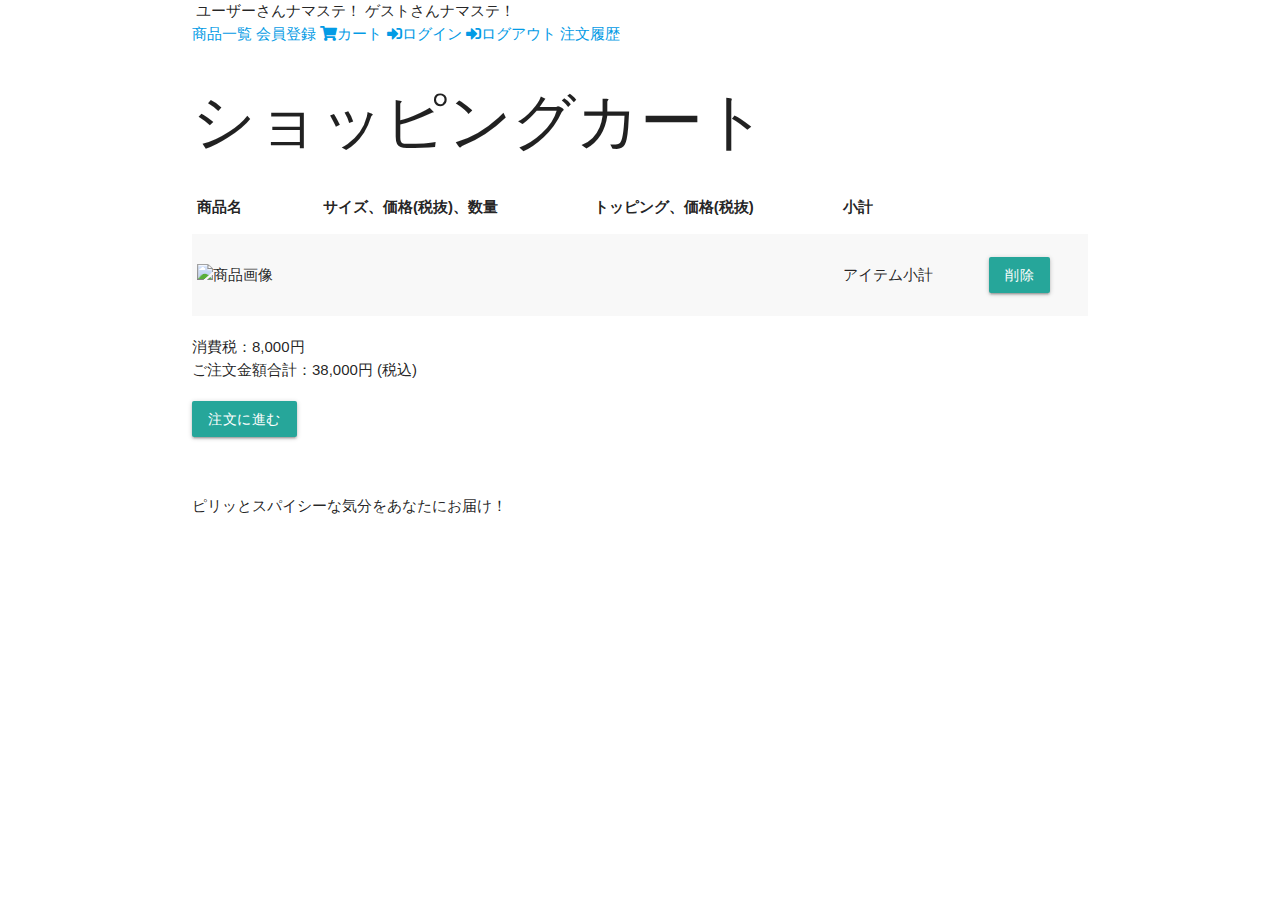
<file: src/main/resources/templates/cart_list.html>
<!DOCTYPE html>

<html
  lang="ja"
  xmlns:th="http://www.thymeleaf.org"
  xmlns:sec="http://www.thymeleaf.org/extras/spring-security"
>
  <head>
    <!--Import Google Icon Font-->
    <link
      href="https://fonts.googleapis.com/icon?family=Material+Icons"
      rel="stylesheet"
    />
    <!-- Import Materialize CSS -->
    <link
      rel="stylesheet"
      href="https://cdnjs.cloudflare.com/ajax/libs/materialize/1.0.0/css/materialize.min.css"
    />
    <!-- Import Font Wesome -->
    <link
      href="https://use.fontawesome.com/releases/v5.6.1/css/all.css"
      rel="stylesheet"
    />
    <link rel="stylesheet" th:href="@{/css/common.css}" />
    <link rel="stylesheet" th:href="@{/css/header.css}" />
    <link rel="stylesheet" th:href="@{/css/footer.css}" />
    <link rel="stylesheet" th:href="@{/css/register_admin.css}" />
    <link rel="stylesheet" th:href="@{/css/login.css}" />
    <link rel="stylesheet" th:href="@{/css/item_list.css}" />
    <link rel="stylesheet" th:href="@{/css/item_detail.css}" />
    <link rel="stylesheet" th:href="@{/css/cart_list.css}" />
    <link rel="stylesheet" th:href="@{/css/order_confirm.css}" />
    <link rel="stylesheet" th:href="@{/css/order_finished.css}" />
    <link rel="stylesheet" th:href="@{/css/responsive.css}" />
    <meta charset="UTF-8" />
    <meta http-equiv="X-UA-Compatible" content="IE=edge" />
    <meta name="viewport" content="width=device-width, initial-scale=1.0" />
    <title>カート|ラクラクカリー</title>
  </head>
  <body>
    <header>
      <div class="container">
        <div class="header">
          <div class="header-left">
            <a th:href="@{/}">
              <img class="logo" th:src="@{/img/header_logo.png}" />
            </a>
            <span class="show-name" sec:authorize="isAuthenticated()"
              ><span sec:authentication="principal.user.name">ユーザー</span
              >さんナマステ！</span
            >
            <span class="show-name" sec:authorize="!isAuthenticated()"
              >ゲストさんナマステ！</span
            >
          </div>

          <div class="header-right">
            <a th:href="@{/showList}">商品一覧</a>
            <a th:href="@{/registerUser}">会員登録</a>
            <a th:href="@{/cart/showCartList}"
              ><i class="fas fa-shopping-cart"></i>カート</a
            >
            <span class="header-right" sec:authorize="!isAuthenticated()">
              <a th:href="@{/loginAndLogout}" class="login">
                <i class="fas fa-sign-in-alt"></i>ログイン
              </a>
            </span>
            <span class="header-right" sec:authorize="isAuthenticated()">
              <a th:href="@{/loginAndLogout/logout}" class="login">
                <i class="fas fa-sign-in-alt"></i>ログアウト
              </a>
            </span>
            <a th:href="@{/orderHistory}">注文履歴</a>
          </div>
        </div>
      </div>
    </header>
    <div class="top-wrapper">
      <div class="container">
        <div id="cart-info" th:if="${notItemMessage}" th:text="${notItemMessage}">
        </div>
        <div th:unless="${notItemMessage}">
          <h1 class="page-title">ショッピングカート</h1>
          <!-- table -->
          <div class="row">
            <form th:action="@{/cart/deleteItem}" method="post">
              <table class="striped">
                <thead>
                  <tr>
                    <th class="cart-table-th">商品名</th>
                    <th>サイズ、価格(税抜)、数量</th>
                    <th>トッピング、価格(税抜)</th>
                    <th>小計</th>
                  </tr>
                </thead>
                <tbody>
                  <div th:each="orderItem,status : ${order.orderItemList}">
                    <tr>
                      <td class="cart-item-name">
                        <div class="cart-item-icon">
                          <img
                            th:src="@{/img/} + ${orderItem.item.imagePath}"
                            alt="商品画像"
                          />
                        </div>
                        <span th:text="${orderItem.item.name}"></span>
                      </td>
                      <td>
                        <span class="price" th:text="${orderItem.size}"></span>
                        &nbsp;&nbsp;
                        <span
                          th:if="${orderItem.size} == 'M'"
                          th:text="${#numbers.formatInteger(orderItem.item.priceM, 1, 'COMMA')} + '円'"
                        ></span>
                        <span
                          th:if="${orderItem.size} == 'L'"
                          th:text="${#numbers.formatInteger(orderItem.item.priceL, 1, 'COMMA')} + '円'"
                        ></span>
                        &nbsp;&nbsp;
                        <span th:text="${orderItem.quantity}"></span>
                      </td>
                      <td>
                        <ul>
                        <div th:unless="${orderItem.orderToppingList.size} == 0">
                          <div th:each="orderTopping : ${orderItem.orderToppingList}"
                          >
                            <li>
                              <span
                                th:text="${orderTopping.topping.name}"
                              ></span>
                              &nbsp;
                              <span
                                th:if="${orderItem.size} == 'M'"
                                th:text="${#numbers.formatInteger(orderTopping.topping.priceM,1,'COMMA')} + '円'"
                              ></span>
                              <span
                                th:if="${orderItem.size} == 'L'"
                                th:text="${#numbers.formatInteger(orderTopping.topping.priceL,1,'COMMA')} + '円'"
                              ></span>
                            </li>
                          </div>
                        </div>
                        </ul>
                      </td>
                      <td>
                        <div
                          class="text-center"
                          th:text="${#numbers.formatInteger(orderItem.subTotal, 1, 'COMMA')} + '円'"
                        >
                          アイテム小計
                        </div>
                      </td>
                      <td>
                        <button
                          class="btn"
                          type="submit"
                          name="deleteItemId"
                          th:value="${orderItem.id}"
                        >
                          <span>削除</span>
                        </button>
                      </td>
                    </tr>
                  </div>
                </tbody>
              </table>
            </form>
          </div>

          <div class="row cart-total-price">
            <div
              th:text="'消費税：' + ${#numbers.formatInteger(order.tax, 1, 'COMMA')} + '円'"
            >
              消費税：8,000円
            </div>
            <div
              th:text="'ご注文金額合計：' + ${#numbers.formatInteger(order.calcTotalPrice, 1, 'COMMA')} + '円'"
            >
              ご注文金額合計：38,000円 (税込)
            </div>
          </div>
          <form th:action="@{/orderConfirm}" method="get">
            <input type="hidden" name="key" th:value="${key}" />
            <div class="row order-confirm-btn">
              <button
                class="btn"
                type="submit"
                name="orderId"
                th:value="${order.id}"
              >
                <span>注文に進む</span>
              </button>
            </div>
          </form>
        </div>
      </div>
      <!-- end container -->
    </div>
    <!-- end top-wrapper -->
    <footer>
      <div class="container">
        <img th:src="@{/img/header_logo.png}" />
        <p>ピリッとスパイシーな気分をあなたにお届け！</p>
      </div>
    </footer>
    <!-- Compiled and minified JavaScript -->
    <script src="https://cdnjs.cloudflare.com/ajax/libs/materialize/1.0.0/js/materialize.min.js"></script>
  </body>
</html>
</file>
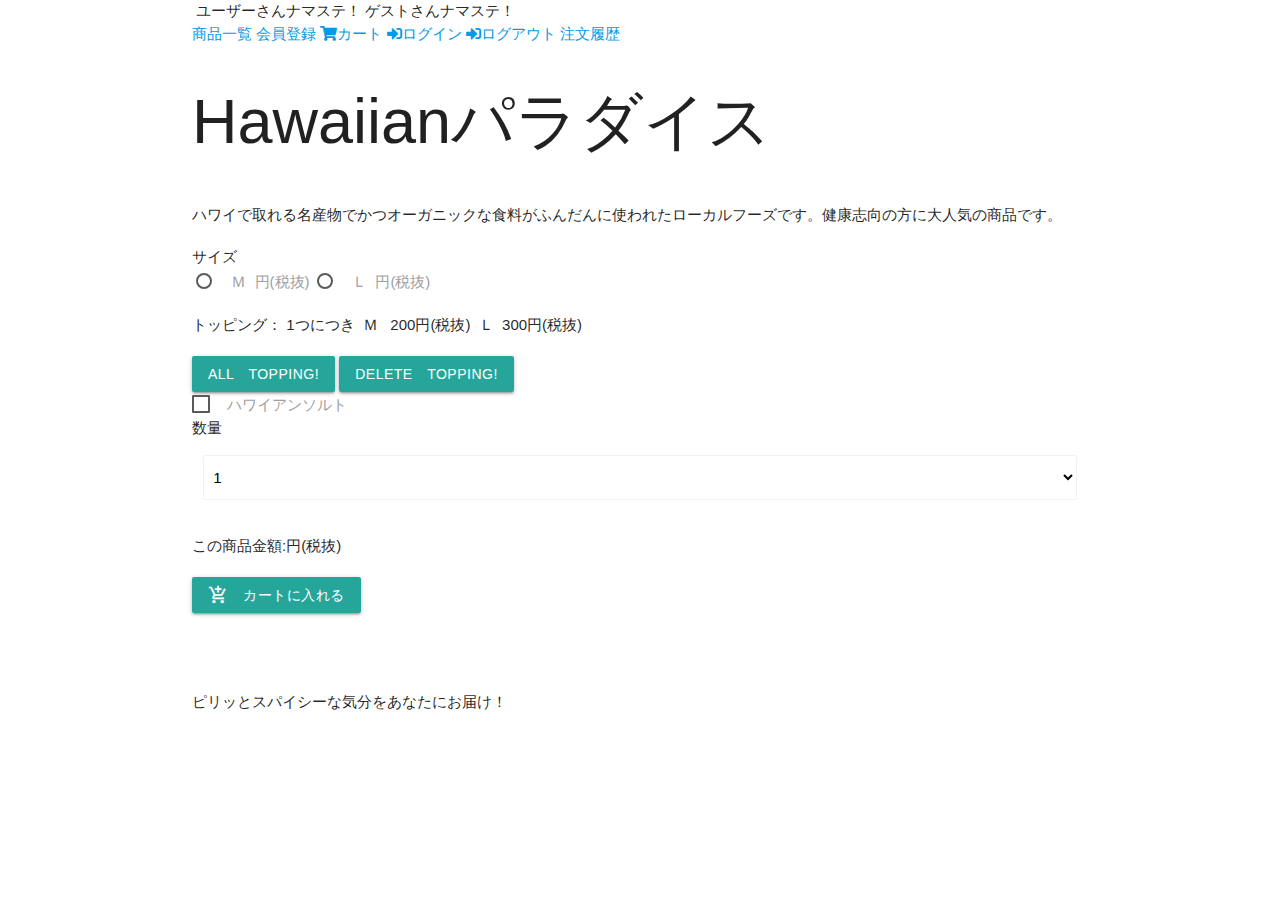
<file: src/main/resources/templates/item_detail.html>
<!DOCTYPE html>
<html
  lang="ja"
  xmlns:th="http://www.thymeleaf.org"
  xmlns:sec="http://www.thymeleaf.org/extras/spring-security"
>
  <head>
    <!--Import Google Icon Font-->
    <link
      href="https://fonts.googleapis.com/icon?family=Material+Icons"
      rel="stylesheet"
    />
    <!-- Import Materialize CSS -->
    <link
      rel="stylesheet"
      href="https://cdnjs.cloudflare.com/ajax/libs/materialize/1.0.0/css/materialize.min.css"
    />
    <!-- Import Font Wesome -->
    <link
      href="https://use.fontawesome.com/releases/v5.6.1/css/all.css"
      rel="stylesheet"
    />
    <link rel="stylesheet" th:href="@{/css/common.css}" />
    <link rel="stylesheet" th:href="@{/css/header.css}" />
    <link rel="stylesheet" th:href="@{/css/footer.css}" />
    <link rel="stylesheet" th:href="@{/css/register_admin.css}" />
    <link rel="stylesheet" th:href="@{/css/login.css}" />
    <link rel="stylesheet" th:href="@{/css/item_list.css}" />
    <link rel="stylesheet" th:href="@{/css/item_detail.css}" />
    <link rel="stylesheet" th:href="@{/css/cart_list.css}" />
    <link rel="stylesheet" th:href="@{/css/order_confirm.css}" />
    <link rel="stylesheet" th:href="@{/css/order_finished.css}" />
    <link rel="stylesheet" th:href="@{/css/responsive.css}" />
    <meta charset="UTF-8" />
    <meta http-equiv="X-UA-Compatible" content="IE=edge" />
    <meta name="viewport" content="width=device-width, initial-scale=1.0" />
    <title>商品詳細｜ラクラクカリー</title>
  </head>
  <body>
    <header>
      <div class="container">
        <div class="header">
          <div class="header-left">
            <a th:href="@{/}">
              <img class="logo" th:src="@{/img/header_logo.png}" />
            </a>
            <span class="show-name" sec:authorize="isAuthenticated()"
              ><span sec:authentication="principal.user.name">ユーザー</span
              >さんナマステ！</span
            >
            <span class="show-name" sec:authorize="!isAuthenticated()"
              >ゲストさんナマステ！</span
            >
          </div>

          <div class="header-right">
            <a th:href="@{/}">商品一覧</a>
            <span class="header-right" sec:authorize="!isAuthenticated()">
              <a th:href="@{/registerUser}">会員登録</a>
            </span>
            <a th:href="@{/cart/showCartList}">
              <i class="fas fa-shopping-cart"> </i>カート
            </a>
            <span class="header-right" sec:authorize="!isAuthenticated()">
              <a th:href="@{/loginAndLogout}" class="login">
                <i class="fas fa-sign-in-alt"></i>ログイン
              </a>
            </span>

            <span class="header-right" sec:authorize="isAuthenticated()">
              <a th:href="@{/loginAndLogout/logout}" class="login">
                <i class="fas fa-sign-in-alt"></i>ログアウト
              </a>
            </span>

            <a href="order_history.html" th:href="@{/orderHistory}">注文履歴</a>
          </div>
        </div>
      </div>
    </header>
    <div class="top-wrapper">
      <div class="container">
        <h1 class="page-title" th:text="${item.name}">Hawaiianパラダイス</h1>
        <div class="row">
          <div class="row item-detail">
            <div class="item-icon">
              <img th:src="@{/img/}+${item.imagePath}" />
            </div>
            <div class="item-intro" th:text="${item.description}">
              ハワイで取れる名産物でかつオーガニックな食料がふんだんに使われたローカルフーズです。健康志向の方に大人気の商品です。
            </div>
          </div>

          <form
            th:action="@{/cart/addItem}"
            th:object="${addItemForm}"
            method="post"
          >
            <input type="hidden" name="itemId" th:value="${item.id}" />
			
            <div class="row item-size">
              <div class="item-hedding">サイズ</div>
              <div class="error" th:errors="*{size}"></div>
              <div>
                <label>
                  <input
                    id="size-m"
                    name="size"
                    type="radio"
                    class="size"
                    value="M" 
                    th:field="*{size}"
                  />
                  <span>
                    &nbsp;<span class="price">Ｍ</span>&nbsp;&nbsp;<span
                      th:text="${#numbers.formatInteger(item.priceM, 1, 'COMMA')}"
                    ></span
                    >円(税抜)
                  </span>
                  <input type="hidden" th:value="${item.priceM}" id="priceM" name="price_m"></input>
                </label>
                <label>
                  <input
                    id="size-l"
                    name="size"
                    type="radio"
                    class="size"
                    value="L"
                    th:field="*{size}"
                  />
                  <span>
                    &nbsp;<span class="price">Ｌ</span>&nbsp;&nbsp;<span
                      th:text="${#numbers.formatInteger(item.priceL, 1, 'COMMA')}"
                    ></span
                    >円(税抜)
                  </span>
                  <input type="hidden" th:value="${item.priceL}" id="priceL" name="price_l"></input>
                </label>
              </div>
            </div>
            <div class="row item-toppings">
              <div class="item-hedding">
                トッピング：&nbsp;1つにつき
                <span>&nbsp;Ｍ&nbsp;</span>&nbsp;&nbsp;200円(税抜)
                <span>&nbsp;Ｌ</span>&nbsp;&nbsp;300円(税抜)
              </div>
             </div> 
              
            <div >
            <span  class="select_btn">
              <button class="btn"  type="button">
                <span>ALL　TOPPING!</span>
              </button>
              </span>
              
              <span class="delete_btn">
               <button  class="btn" type="button">
                <span>DELETE　TOPPING!</span>
              </button>
 			 </span>              
              <br>
              
              <span class="topping" th:each="topping:${item.toppingList}">
                <label class="item-topping">
                  <input
                    type="checkbox"
                    name="toppingIdList"
                    th:value="${topping.id}"
                    class="checkbox"
                  />
                  <span th:text="${topping.name}">ハワイアンソルト</span>
                </label>
              </span>
            </div>
            <div class="row item-quantity">
              <div class="item-hedding item-hedding-quantity">数量</div>
              <div class="error" th:errors="*{quantity}"></div>
              <div class="item-quantity-selectbox">
                <div class="input-field col s12">
                  <select name="quantity" class="browser-default" id="currynum">
                    
                    <option value="1" th:field="*{quantity}">1</option>
                    <option value="2" th:field="*{quantity}">2</option>
                    <option value="3" th:field="*{quantity}">3</option>
                    <option value="4" th:field="*{quantity}">4</option>
                    <option value="5" th:field="*{quantity}">5</option>
                    <option value="6" th:field="*{quantity}">6</option>
                    <option value="7" th:field="*{quantity}">7</option>
                    <option value="8" th:field="*{quantity}">8</option>
                    <option value="9" th:field="*{quantity}">9</option>
                    <option value="10" th:field="*{quantity}">10</option>
                    <option value="11" th:field="*{quantity}">11</option>
                    <option value="12" th:field="*{quantity}">12</option>
                  </select>
                </div>
              </div>
            </div>
            <div class="row item-total-price">
              この商品金額:<span id="tortalPrice"></span>円(税抜)
            </div>
            <div class="row item-cart-btn">
              <button class="btn" type="submit">
                <i class="material-icons left">add_shopping_cart</i>
                <span>カートに入れる</span>
              </button>
            </div>
          </form>
        </div>
      </div>
      <!-- end container -->
    </div>
    <!-- end top-wrapper -->
    <footer>
      <div class="container">
        <img th:src="@{/img/header_logo.png}" />
        <p>ピリッとスパイシーな気分をあなたにお届け！</p>
      </div>
    </footer>
    <!-- Compiled and minified JavaScript -->
    <script src="https://code.jquery.com/jquery-3.6.3.min.js"></script>
    <script th:src="@{/js/showDetail.js}"></script>
   <!--  <script th:src="@{/js/all_select.js}"></script> -->
    <script src="https://cdnjs.cloudflare.com/ajax/libs/materialize/1.0.0/js/materialize.min.js"></script>
  </body>
</html>
</file>
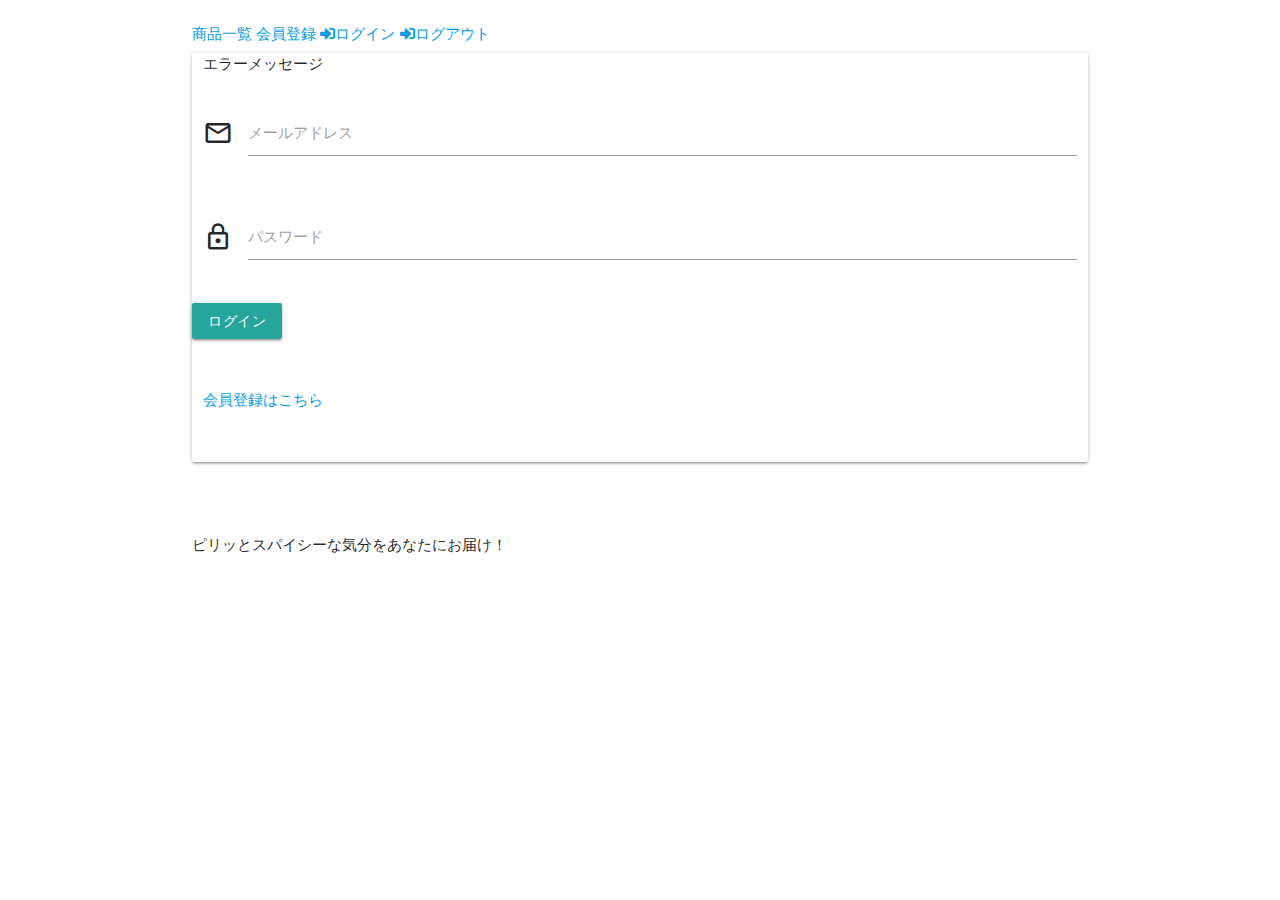
<file: src/main/resources/templates/login.html>
<!DOCTYPE html>
<html lang="ja" xmlns:th="http://www.thymeleaf.org">
  <head>
    <!--Import Google Icon Font-->
    <link
      href="https://fonts.googleapis.com/icon?family=Material+Icons"
      rel="stylesheet"
    />
    <!-- Import Materialize CSS -->
    <link
      rel="stylesheet"
      href="https://cdnjs.cloudflare.com/ajax/libs/materialize/1.0.0/css/materialize.min.css"
    />
    <!-- Import Font Wesome -->
    <link
      href="https://use.fontawesome.com/releases/v5.6.1/css/all.css"
      rel="stylesheet"
    />
    <link rel="stylesheet" th:href="@{/css/common.css}" />
    <link rel="stylesheet" th:href="@{/css/header.css}" />
    <link rel="stylesheet" th:href="@{/css/footer.css}" />
    <link rel="stylesheet" th:href="@{/css/register_admin.css}" />
    <link rel="stylesheet" th:href="@{/css/login.css}" />
    <link rel="stylesheet" th:href="@{/css/item_list.css}" />
    <link rel="stylesheet" th:href="@{/css/item_detail.css}" />
    <link rel="stylesheet" th:href="@{/css/cart_list.css}" />
    <link rel="stylesheet" th:href="@{/css/order_confirm.css}" />
    <link rel="stylesheet" th:href="@{/css/order_finished.css}" />
    <link rel="stylesheet" th:href="@{/css/responsive.css}" />
    <meta charset="UTF-8" />
    <meta http-equiv="X-UA-Compatible" content="IE=edge" />
    <meta name="viewport" content="width=device-width, initial-scale=1.0" />
    <title>ログイン|ラクラクカレー</title>
  </head>

  <body>
    <header>
      <div class="container">
        <div class="header">
          <div class="header-left">
            <a th:href="@{/}">
              <img class="logo" th:src="@{/img/header_logo.png}" />
            </a>
          </div>
          <div class="headder-login-status">
            <div
              th:if="${session.user}"
              th:text="${session.user.name} + さんこんにちは"
            ></div>
          </div>

          <div class="header-right">
            <a th:href="@{/}">商品一覧</a>
            <a th:href="@{/registerUser}">会員登録</a>
            <a th:href="@{/loginAndLogout}" class="login">
              <i class="fas fa-sign-in-alt"></i>ログイン
            </a>
            <a th:href="@{/loginAndLogout/logout}" class="login">
              <i class="fas fa-sign-in-alt"></i>ログアウト
            </a>
          </div>
        </div>
      </div>
    </header>
    <div class="top-wrapper">
      <div class="container">
        <div class="row login-page">
          <div class="col s12 z-depth-6 card-panel">
            <div
              class="error"
              th:if="${loginErrorMessage}"
              th:text="${loginErrorMessage}"
            >
              エラーメッセージ
            </div>
            <form
              class="login-form"
              th:action="@{/loginAndLogout/login}"
              th:object="${loginForm}"
              method="post"
            >
              <input type="hidden" name="key" th:value="${key}" />
              <div class="row"></div>
              <div class="row">
                <div class="input-field col s12">
                  <i class="material-icons prefix">mail_outline</i>
                  <input
                    class="validate"
                    id="mailAddress"
                    type="email"
                    name="email"
                    th:field="*{email}"
                  />
                  <label
                    for="mailAddress"
                    data-error="wrong"
                    data-success="right"
                    >メールアドレス</label
                  >
                </div>
              </div>
              <div class="row">
                <div class="input-field col s12">
                  <i class="material-icons prefix">lock_outline</i>
                  <input
                    id="password"
                    type="password"
                    name="password"
                    th:field="*{password}"
                  />
                  <label for="password">パスワード</label>
                </div>
              </div>
              <div class="row login-btn">
                <button class="btn" type="submit">
                  <span>ログイン</span>
                </button>
              </div>
              <div class="row">
                <div class="input-field col s6 m6 l6">
                  <p class="margin medium-small">
                    <a th:href="@{/registerUser}">会員登録はこちら</a>
                  </p>
                </div>
              </div>
            </form>
          </div>
        </div>
      </div>
    </div>
    <!-- end top-wrapper -->
    <footer>
      <div class="container">
        <img th:src="@{/img/header_logo.png}" />
        <p>ピリッとスパイシーな気分をあなたにお届け！</p>
      </div>
    </footer>
    <!-- Compiled and minified JavaScript -->
    <script src="https://cdnjs.cloudflare.com/ajax/libs/materialize/1.0.0/js/materialize.min.js"></script>
  </body>
</html>
</file>
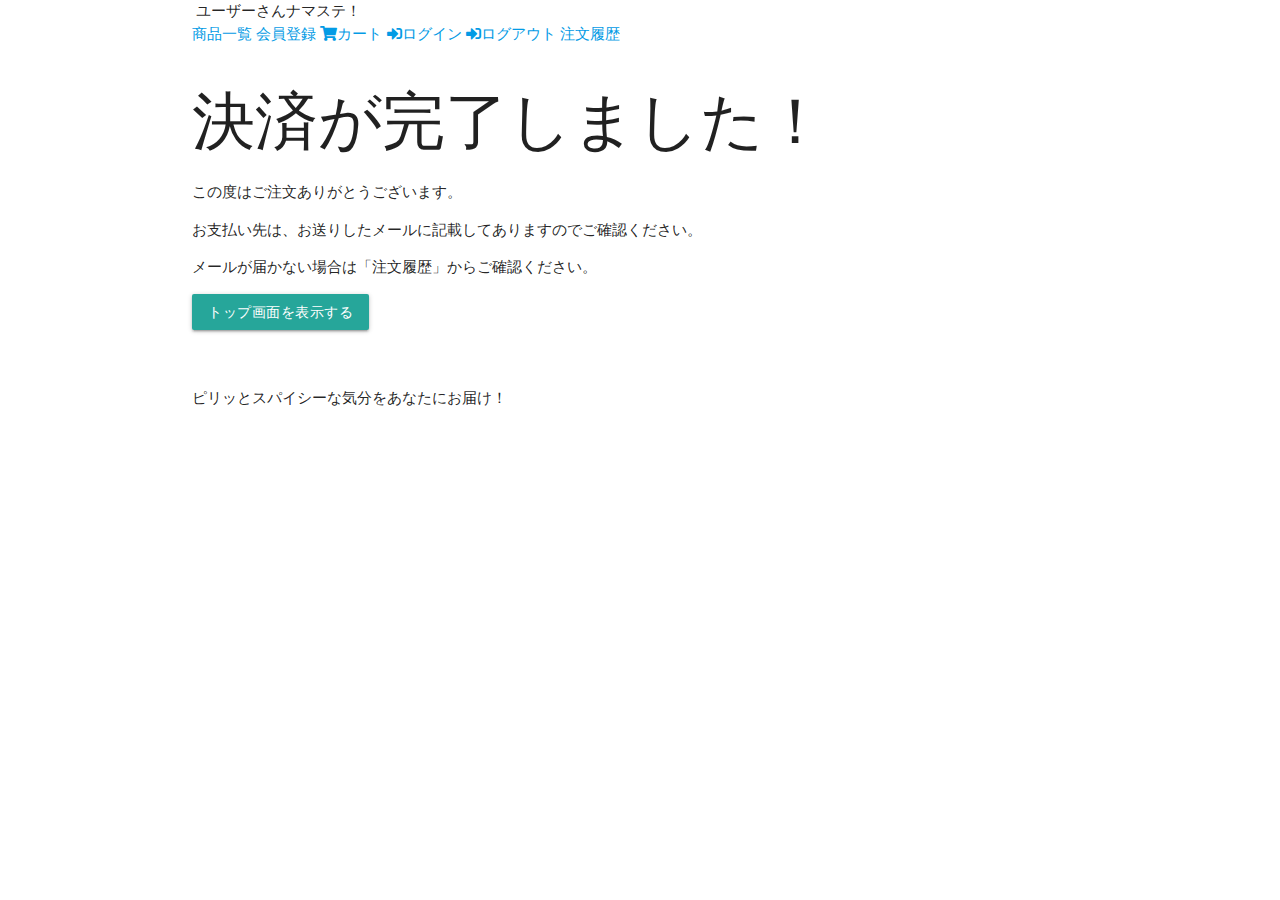
<file: src/main/resources/templates/order_finished.html>
<!DOCTYPE html>

<html lang="ja" xmlns:th="http://www.thymeleaf.org" xmlns:sec="http://www.thymeleaf.org/extras/spring-security">
  <head>
    <!--Import Google Icon Font-->
    <link
      href="https://fonts.googleapis.com/icon?family=Material+Icons"
      rel="stylesheet"
    />
    <!-- Import Materialize CSS -->
    <link
      rel="stylesheet"
      href="https://cdnjs.cloudflare.com/ajax/libs/materialize/1.0.0/css/materialize.min.css"
    />
    <!-- Import Font Wesome -->
    <link
      href="https://use.fontawesome.com/releases/v5.6.1/css/all.css"
      rel="stylesheet"
    />
    <link rel="stylesheet" th:href="@{/css/common.css}" />
    <link rel="stylesheet" th:href="@{/css/header.css}" />
    <link rel="stylesheet" th:href="@{/css/footer.css}" />
    <link rel="stylesheet" th:href="@{/css/register_admin.css}" />
    <link rel="stylesheet" th:href="@{/css/login.css}" />
    <link rel="stylesheet" th:href="@{/css/item_list.css}" />
    <link rel="stylesheet" th:href="@{/css/item_detail.css}" />
    <link rel="stylesheet" th:href="@{/css/cart_list.css}" />
    <link rel="stylesheet" th:href="@{/css/order_confirm.css}" />
    <link rel="stylesheet" th:href="@{/css/order_finished.css}" />
    <link rel="stylesheet" th:href="@{/css/responsive.css}" />
    <meta charset="UTF-8" />
    <meta http-equiv="X-UA-Compatible" content="IE=edge" />
    <meta name="viewport" content="width=device-width, initial-scale=1.0" />
    <title>注文完了|ラクラクカリー</title>
  </head>
  <body>
    <header>
      <div class="container">
        <div class="header">
          <div class="header-left">
            <a th:href="@{/}">
              <img class="logo" th:src="@{/img/header_logo.png}" />
            </a>
            <span class="show-name" sec:authorize="isAuthenticated()"
              ><span sec:authentication="principal.user.name">ユーザー</span
              >さんナマステ！</span
            >
          </div>

          <div class="header-right">
            <a th:href="@{/showList}">商品一覧</a>

            <span class="header-right" sec:authorize="!isAuthenticated()">
              <a th:href="@{/registerUser}">会員登録</a>
            </span>


            <a th:href="@{/cart/showCartList}"
              ><i class="fas fa-shopping-cart"></i>カート</a
            >

            <span class="header-right" sec:authorize="!isAuthenticated()">
              <a th:href="@{/loginAndLogout}" class="login">
                <i class="fas fa-sign-in-alt"></i>ログイン
              </a>
            </span>

            <span class="header-right" sec:authorize="isAuthenticated()">
              <a th:href="@{/loginAndLogout/logout}" class="login">
                <i class="fas fa-sign-in-alt"></i>ログアウト
              </a>
            </span>

            <a th:href="@{/orderHistory}">注文履歴</a>
          </div>
        </div>
      </div>
    </header>
    <div class="top-wrapper">
      <div class="container">
        <h1 class="page-title">決済が完了しました！</h1>
        <div class="order-finished-thanks-message">
          <p>この度はご注文ありがとうございます。</p>
          <p>
            お支払い先は、お送りしたメールに記載してありますのでご確認ください。
          </p>
          <p>メールが届かない場合は「注文履歴」からご確認ください。</p>
        </div>
        <form th:action="@{/}" method="get">
          <div class="row order-finished-btn">
            <button class="btn" type="submit">
              <span>トップ画面を表示する</span>
            </button>
          </div>
        </form>
      </div>
      <!-- end container -->
    </div>
    <!-- end top-wrapper -->
    <footer>
      <div class="container">
        <img th:src="@{/img/header_logo.png}" />
        <p>ピリッとスパイシーな気分をあなたにお届け！</p>
      </div>
    </footer>
    <!-- Compiled and minified JavaScript -->
    <script src="https://cdnjs.cloudflare.com/ajax/libs/materialize/1.0.0/js/materialize.min.js"></script>
  </body>
</html>
</file>
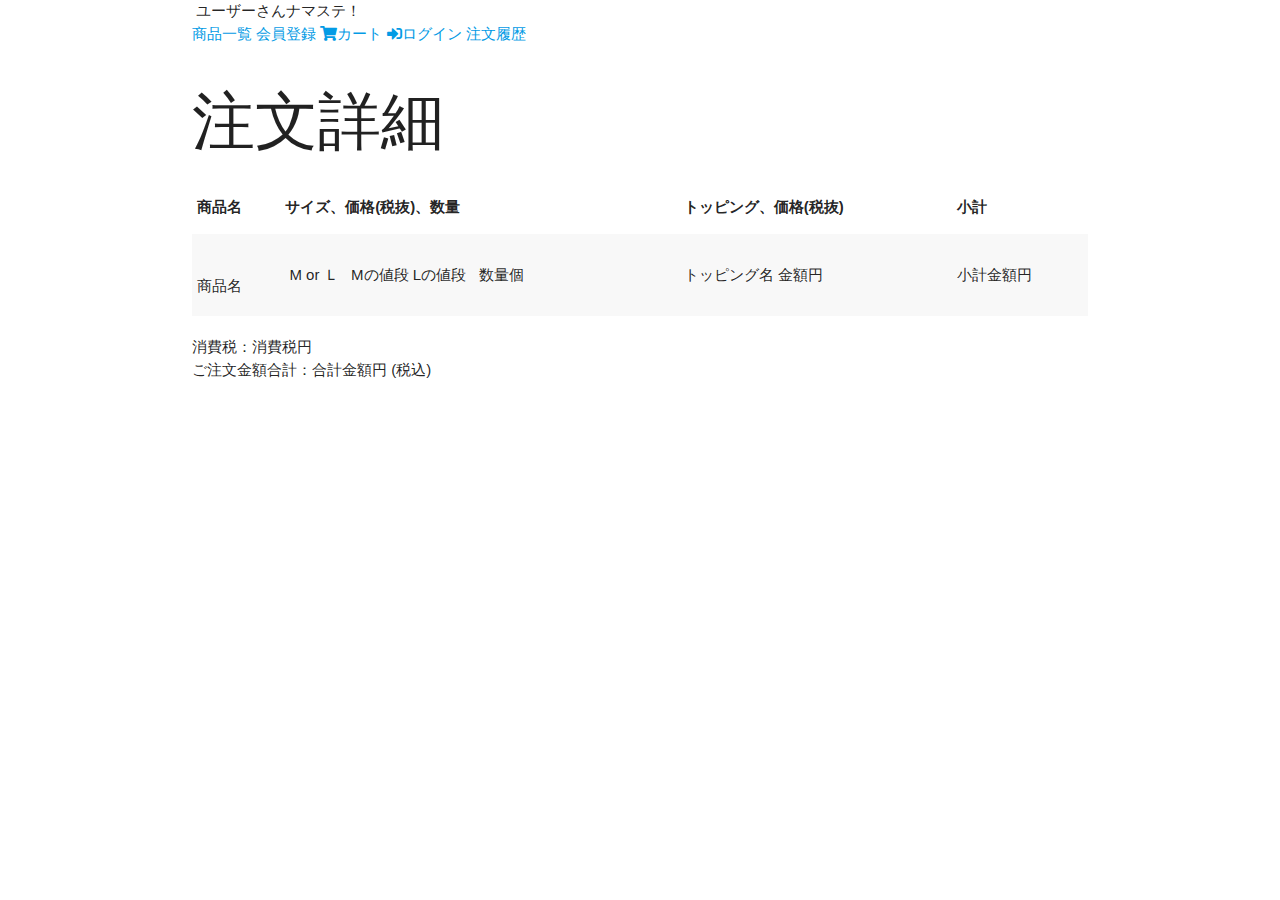
<file: src/main/resources/templates/order_history_detail.html>
<!DOCTYPE html>
<html lang="ja" xmlns:th="http://www.thymeleaf.org" xmlns:sec="http://www.thymeleaf.org/extras/spring-security">
<head>
<!--Import Google Icon Font-->
    <link
      href="https://fonts.googleapis.com/icon?family=Material+Icons"
      rel="stylesheet"
    />
    <!-- Import Materialize CSS -->
    <link
      rel="stylesheet"
      href="https://cdnjs.cloudflare.com/ajax/libs/materialize/1.0.0/css/materialize.min.css"
    />
    <!-- Import Font Wesome -->
    <link
      href="https://use.fontawesome.com/releases/v5.6.1/css/all.css"
      rel="stylesheet"
    />
    <link rel="stylesheet" th:href="@{/css/common.css}" />
    <link rel="stylesheet" th:href="@{/css/header.css}" />
    <link rel="stylesheet" th:href="@{/css/footer.css}" />
    <link rel="stylesheet" th:href="@{/css/register_admin.css}" />
    <link rel="stylesheet" th:href="@{/css/login.css}" />
    <link rel="stylesheet" th:href="@{/css/item_list.css}" />
    <link rel="stylesheet" th:href="@{/css/item_detail.css}" />
    <link rel="stylesheet" th:href="@{/css/cart_list.css}" />
    <link rel="stylesheet" th:href="@{/css/order_confirm.css}" />
    <link rel="stylesheet" th:href="@{/css/order_finished.css}" />
    <link rel="stylesheet" th:href="@{/css/responsive.css}" />
    <meta charset="UTF-8" />
    <meta http-equiv="X-UA-Compatible" content="IE=edge" />
    <meta name="viewport" content="width=device-width, initial-scale=1.0" />
    <title>注文詳細|ラクラクカリー</title>
  </head>
  <body>
    <header>
      <div class="container">
        <div class="header">
          <div class="header-left">
            <a th:href="@{/}">
              <img class="logo" th:src="@{/img/header_logo.png}" />
            </a>
            <span class="show-name" sec:authorize="isAuthenticated()"><span sec:authentication="principal.user.name">ユーザー</span>さんナマステ！</span>
          </div>

          <div class="header-right">
            <a th:href="@{/}">商品一覧</a>
            <a th:href="@{/registerUser}">会員登録</a>
            <a th:href="@{/cart/showCartList}"
              ><i class="fas fa-shopping-cart"></i>カート</a
            >
            <a th:href="@{/LoginAndLogout}" class="login">
              <i class="fas fa-sign-in-alt"></i>ログイン
            </a>
            <a th:href="@{/orderHistory}">注文履歴</a>
          </div>
        </div>
      </div>
	</header>
	<div class="top-wrapper">
      <div class="container">
        <h1 class="page-title">注文詳細</h1>
        <!-- table -->
        <div class="row">
          <table class="striped" th:each="order:${orderList}">
            <thead>
              <tr>
                <th class="cart-table-th">商品名</th>
                <th>サイズ、価格(税抜)、数量</th>
                <th>トッピング、価格(税抜)</th>
                <th>小計</th>
              </tr>
            </thead>
            <tbody>
              <tr th:each="orderItem:${order.orderItemList}">
                <td class="cart-item-name">
                  <div class="cart-item-icon">
                    <img th:src="@{/img/} + ${orderItem.item.imagePath}" />
                  </div>
                  <span th:text="${orderItem.item.name}">商品名</span>
                </td>
                <td>
                  <span class="price" th:text="${orderItem.size}"
                    >&nbsp;M or Ｌ</span
                  >
                  &nbsp;&nbsp;<span
                    th:if="${orderItem.size}=='M'"
                    th:text="${#numbers.formatInteger(orderItem.Item.priceM, 1, 'COMMA')}+円"
                    >Mの値段</span
                  >
                  <span
                    th:if="${orderItem.size}=='L'"
                    th:text="${#numbers.formatInteger(orderItem.Item.priceL, 1, 'COMMA')}+円"
                    >Lの値段</span
                  >
                  &nbsp;&nbsp;<span th:text="${orderItem.quantity}">数量</span
                  >個
                </td>
                <td>
                  <ul>
                    <li th:each="orderTopping:${orderItem.orderToppingList}">
                      <span th:text="${orderTopping.topping.name}">トッピング名</span>
                      <span
                        th:if="${orderItem.size}=='M'"
                        th:text="${#numbers.formatInteger(orderTopping.topping.priceM, 1, 'COMMA')}"
                        >金額</span
                      >円
                    </li>
                  </ul>
                </td>
                <td>
                  <div class="text-center">
                    <span
                      th:text="${#numbers.formatInteger(orderItem.getSubTotal(), 1, 'COMMA')}"
                      >小計金額</span
                    >円
                  </div>
                </td>
              </tr>
            </tbody>
          </table>
        </div>
        <div class="row cart-total-price">
          <div>
            消費税：<span
              th:text="${#numbers.formatInteger(order.getTax(), 1, 'COMMA')}"
              >消費税</span
            >円
          </div>
          <div>
            ご注文金額合計：<span
              th:text="${#numbers.formatInteger(order.getCalcTotalPrice(), 1, 'COMMA')}"
              >合計金額</span
            >円 (税込)
          </div>
        </div>
　　　　</div>
　　　</div>
　　</body>
</html>
</file>
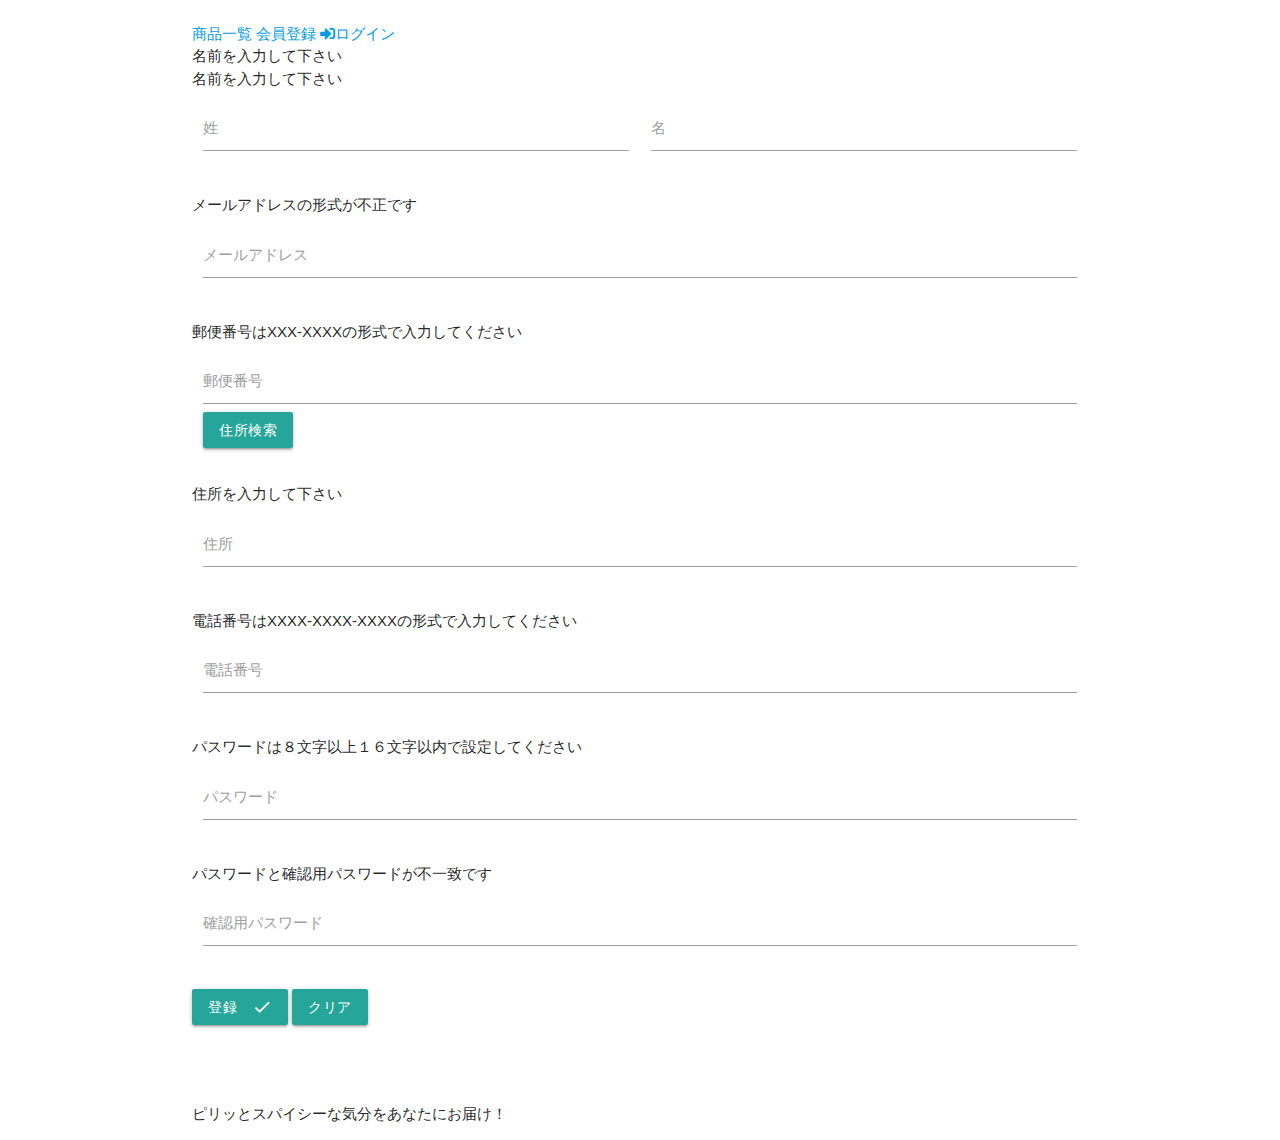
<file: src/main/resources/templates/register_admin.html>
<!DOCTYPE html>
<html lang="ja" xmlns:th="http://www.thymeleaf.org">
  <head>
    <!--Import Google Icon Font-->
    <link
      href="https://fonts.googleapis.com/icon?family=Material+Icons"
      rel="stylesheet"
    />
    <!-- Import Materialize CSS -->
    <link
      rel="stylesheet"
      href="https://cdnjs.cloudflare.com/ajax/libs/materialize/1.0.0/css/materialize.min.css"
    />
    <!-- Import Font Wesome -->
    <link
      href="https://use.fontawesome.com/releases/v5.6.1/css/all.css"
      rel="stylesheet"
    />
    <link rel="stylesheet" th:href="@{/css/common.css}" />
    <link rel="stylesheet" th:href="@{/css/header.css}" />
    <link rel="stylesheet" th:href="@{/css/footer.css}" />
    <link rel="stylesheet" th:href="@{/css/register_admin.css}" />
    <link rel="stylesheet" th:href="@{/css/login.css}" />
    <link rel="stylesheet" th:href="@{/css/item_list.css}" />
    <link rel="stylesheet" th:href="@{/css/item_detail.css}" />
    <link rel="stylesheet" th:href="@{/css/cart_list.css}" />
    <link rel="stylesheet" th:href="@{/css/order_confirm.css}" />
    <link rel="stylesheet" th:href="@{/css/order_finished.css}" />
    <link rel="stylesheet" th:href="@{/css/responsive.css}" />
    <meta charset="UTF-8" />
    <meta http-equiv="X-UA-Compatible" content="IE=edge" />
    <meta name="viewport" content="width=device-width, initial-scale=1.0" />
    <title>会員登録|ラクラクカリー</title>
  </head>
  <body>
    <header>
      <div class="container">
        <div class="header">
          <div class="header-left">
            <a th:href="@{/showList}">
              <img class="logo" th:src="@{/img/header_logo.png}" />
            </a>
          </div>

          <div class="header-right">
            <a th:href="@{/showList}">商品一覧</a>
            <a th:href="@{/registerAdmin}">会員登録</a>
            <a th:href="@{/loginAndLogout}" class="login">
              <i class="fas fa-sign-in-alt"></i>ログイン
            </a>
          </div>
        </div>
      </div>
    </header>
    <div class="top-wrapper">
      <div class="container">
        <div class="row register-page">
        <form th:action="@{/registerAdmin/registerUser}" method="post" th:object="${registerUserForm}">
          <div class="error" th:errors="*{lastName}">名前を入力して下さい</div>
          <div class="error" th:errors="*{firstName}">名前を入力して下さい</div>
          <div class="row">
            <div class="input-field col s6">
              <input id="last_name" type="text" name="lastName" class="validate" th:field="*{lastName}"/>
              <label for="last_name">姓</label>
            </div>
            <div class="input-field col s6">
              <input id="first_name" type="text" name="firstName" class="validate" th:field="*{firstName}"/>
              <label for="first_name">名</label>
            </div>
          </div>
          <div class="error" th:errors="*{email}">メールアドレスの形式が不正です</div>
          <div class="row">
            <div class="input-field col s12">
              <input id="email" type="text" name="email" class="validate" th:field="*{email}"/>
              <label for="email">メールアドレス</label>
            </div>
          </div>
          <div class="error" th:errors="*{zipcode}">郵便番号はXXX-XXXXの形式で入力してください</div>
          <div class="row">
            <div class="input-field col s12">
              <input id="zipcode" type="text" name="zipcode" maxlength="8" th:field="*{zipcode}"/>
              <label for="zipcode">郵便番号</label>
              <button class="btn" type="button">
                <span>住所検索</span>
              </button>
            </div>
          </div>
          <div class="error" th:errors="*{address}">住所を入力して下さい</div>
          <div class="row">
            <div class="input-field col s12">
              <input id="address" type="text" name="address" th:field="*{address}"/>
              <label for="address">住所</label>
            </div>
          </div>
          <div class="error" th:errors="*{telephone}">
            電話番号はXXXX-XXXX-XXXXの形式で入力してください
          </div>
          <div class="row">
            <div class="input-field col s12">
              <input id="tel" type="text" name="telephone" th:field="*{telephone}"/>
              <label for="tel">電話番号</label>
            </div>
          </div>
          <div class="error" th:errors="*{password}">
            パスワードは８文字以上１６文字以内で設定してください
          </div>
          <div class="row">
            <div class="input-field col s12">
              <input
                id="password"
                type="password"
                name="password"
                class="validate"
                th:field="*{password}"
              />
              <label for="password">パスワード</label>
            </div>
          </div>
          <div class="error" th:errors="*{confirmationPassword}">パスワードと確認用パスワードが不一致です</div>
          <div class="row">
            <div class="input-field col s12">
              <input
                id="confirmation_password"
                type="password"
             	name="confirmationPassword"
                class="validate"
                th:field="*{confirmationPassword}"
              />
              <label for="confirmation_password">確認用パスワード</label>
            </div>
          </div>
          <div class="row register-admin-btn">
            <button class="btn" type="submit">
              <span>登録<i class="material-icons right">done</i></span>
            </button>
            <button class="btn" type="reset">クリア</button>
          </div>
         </form>
        </div>
      </div>
      <!-- end container-->
    </div>
    <!-- end top-wrapper -->
    <footer>
      <div class="container">
        <img th:src="@{/img/header_logo.png}" />
        <p>ピリッとスパイシーな気分をあなたにお届け！</p>
      </div>
    </footer>
    <!-- Compiled and minified JavaScript -->
    <script src="https://cdnjs.cloudflare.com/ajax/libs/materialize/1.0.0/js/materialize.min.js"></script>
  </body>
</html>
</file>
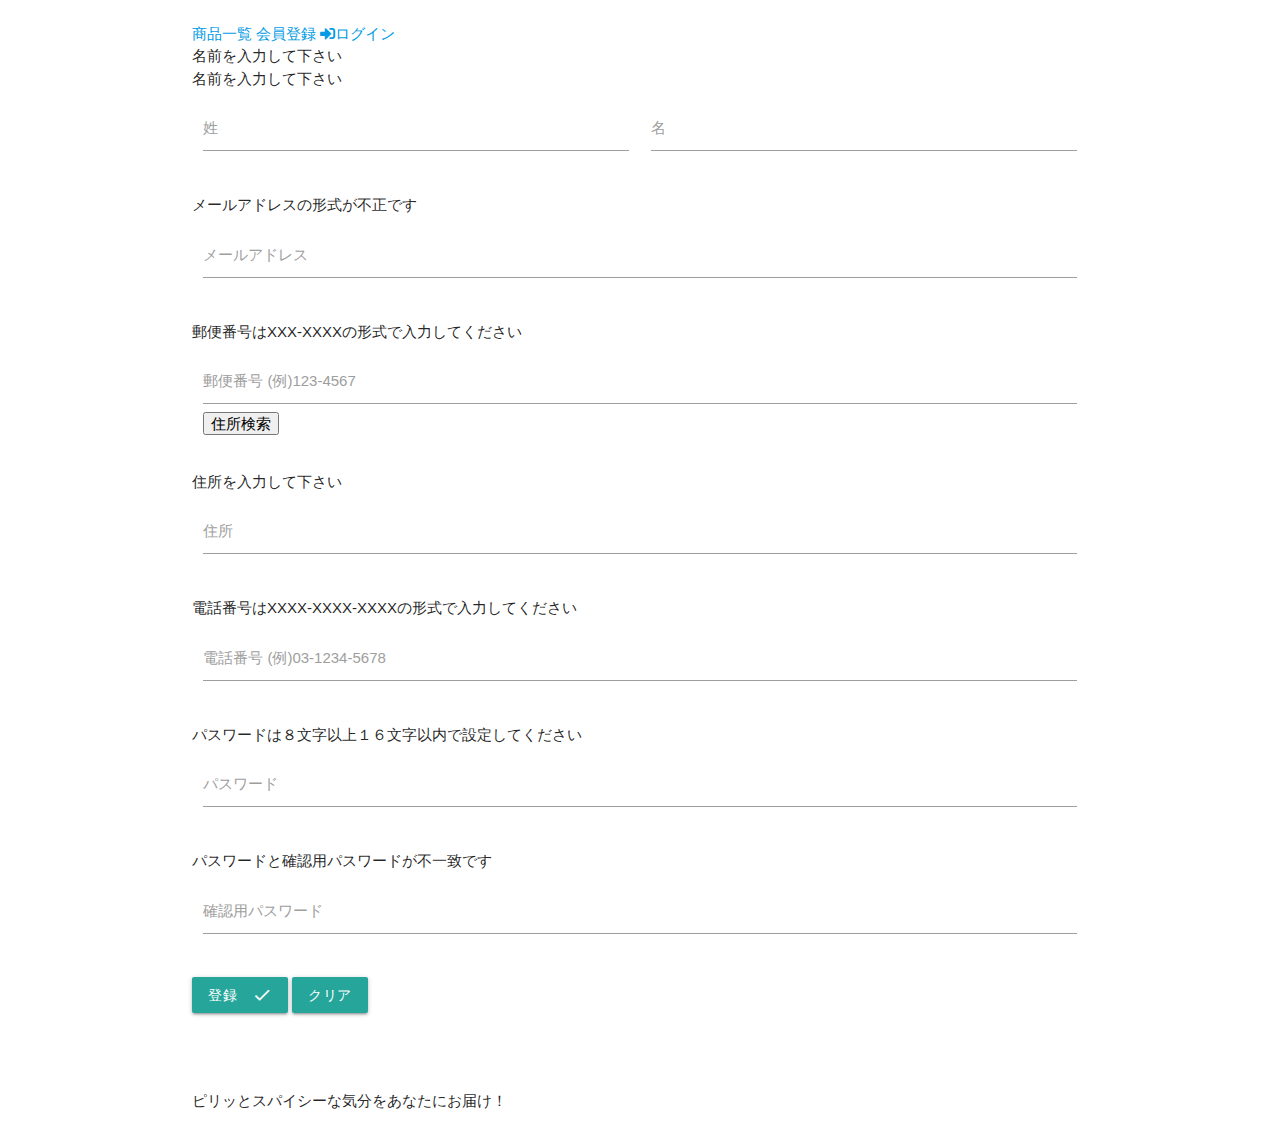
<file: src/main/resources/templates/register_user.html>
<!DOCTYPE html>
<html lang="ja" xmlns:th="http://www.thymeleaf.org">
  <head>
    <!--Import Google Icon Font-->
    <link
      href="https://fonts.googleapis.com/icon?family=Material+Icons"
      rel="stylesheet"
    />
    <!-- Import Materialize CSS -->
    <link
      rel="stylesheet"
      href="https://cdnjs.cloudflare.com/ajax/libs/materialize/1.0.0/css/materialize.min.css"
    />
    <!-- Import Font Wesome -->
    <link
      href="https://use.fontawesome.com/releases/v5.6.1/css/all.css"
      rel="stylesheet"
    />
    <link rel="stylesheet" th:href="@{/css/common.css}" />
    <link rel="stylesheet" th:href="@{/css/header.css}" />
    <link rel="stylesheet" th:href="@{/css/footer.css}" />
    <link rel="stylesheet" th:href="@{/css/register_admin.css}" />
    <link rel="stylesheet" th:href="@{/css/login.css}" />
    <link rel="stylesheet" th:href="@{/css/item_list.css}" />
    <link rel="stylesheet" th:href="@{/css/item_detail.css}" />
    <link rel="stylesheet" th:href="@{/css/cart_list.css}" />
    <link rel="stylesheet" th:href="@{/css/order_confirm.css}" />
    <link rel="stylesheet" th:href="@{/css/order_finished.css}" />
    <link rel="stylesheet" th:href="@{/css/responsive.css}" />
    <meta charset="UTF-8" />
    <meta http-equiv="X-UA-Compatible" content="IE=edge" />
    <meta name="viewport" content="width=device-width, initial-scale=1.0" />
    <title>会員登録|ラクラクカリー</title>
  </head>
  <body>
    <header>
      <div class="container">
        <div class="header">
          <div class="header-left">
            <a th:href="@{/}">
              <img class="logo" th:src="@{/img/header_logo.png}" />
            </a>
          </div>

          <div class="header-right">
            <a th:href="@{/}">商品一覧</a>
            <a th:href="@{/registerUser}">会員登録</a>
            <a th:href="@{/loginAndLogout}" class="login">
              <i class="fas fa-sign-in-alt"></i>ログイン
            </a>
          </div>
        </div>
      </div>
    </header>
    <div class="top-wrapper">
      <div class="container">
        <div class="row register-page">
          <form
            th:action="@{/registerUser/register}"
            method="post"
            th:object="${registerUserForm}"
          >
            <div class="error" th:errors="*{lastName}">
              名前を入力して下さい
            </div>
            <div class="error" th:errors="*{firstName}">
              名前を入力して下さい
            </div>
            <div class="row">
              <div class="input-field col s6">
                <input
                  id="last_name"
                  type="text"
                  name="lastName"
                  class="validate"
                  th:field="*{lastName}"
                />
                <label for="last_name">姓</label>
              </div>
              <div class="input-field col s6">
                <input
                  id="first_name"
                  type="text"
                  name="firstName"
                  class="validate"
                  th:field="*{firstName}"
                />
                <label for="first_name">名</label>
              </div>
            </div>
            <div class="error" th:errors="*{email}">
              メールアドレスの形式が不正です
            </div>
            <div class="row">
              <div class="input-field col s12">
                <input
                  id="email"
                  type="text"
                  name="email"
                  class="validate"
                  th:field="*{email}"
                />
                <label for="email">メールアドレス</label>
              </div>
            </div>

            <div class="error" th:errors="*{zipcode}">
              郵便番号はXXX-XXXXの形式で入力してください
            </div>
            <div class="row">
              <div class="input-field col s12">
                <input
                  id="zipcode"
                  type="text"
                  name="zipcode"
                  maxlength="8"
                  th:field="*{zipcode}"
                />

                <label for="zipcode">郵便番号 (例)123-4567</label>
                <button id="get_address_btn" type="button">
                  <span>住所検索</span>
                </button>
              </div>
            </div>
            <div class="error" th:errors="*{address}">住所を入力して下さい</div>
            <div class="row">
              <div class="input-field col s12">
                <input
                  id="address"
                  type="text"
                  name="address"
                  th:field="*{address}"
                />
                <label for="address" id="address_label">住所</label>
              </div>
            </div>

            <div class="error" th:errors="*{telephone}">
              電話番号はXXXX-XXXX-XXXXの形式で入力してください
            </div>
            <div class="row">
              <div class="input-field col s12">
                <input
                  id="tel"
                  type="text"
                  name="telephone"
                  th:field="*{telephone}"
                />
                <label for="tel">電話番号 (例)03-1234-5678</label>
              </div>
            </div>
            <div class="error" th:errors="*{password}">
              パスワードは８文字以上１６文字以内で設定してください
            </div>
            <div class="row">
              <div class="input-field col s12">
                <input
                  id="password"
                  type="password"
                  name="password"
                  class="validate"
                  th:field="*{password}"
                />
                <label for="password">パスワード</label>
              </div>
            </div>
            <div class="error" th:errors="*{confirmationPassword}">
              パスワードと確認用パスワードが不一致です
            </div>
            <div class="row">
              <div class="input-field col s12">
                <input
                  id="confirmation_password"
                  type="password"
                  name="confirmationPassword"
                  class="validate"
                  th:field="*{confirmationPassword}"
                />
                <label for="confirmation_password">確認用パスワード</label>
              </div>
            </div>
            <div class="row register-admin-btn">
              <button class="btn" type="submit">
                <span>登録<i class="material-icons right">done</i></span>
              </button>
              <button class="btn" type="reset">クリア</button>
            </div>
          </form>
        </div>
      </div>
      <!-- end container-->
    </div>
    <!-- end top-wrapper -->
    <footer>
      <div class="container">
        <img th:src="@{/img/header_logo.png}" />
        <p>ピリッとスパイシーな気分をあなたにお届け！</p>
      </div>
    </footer>
    <!-- Compiled and minified JavaScript -->
    <script src="https://code.jquery.com/jquery-3.5.1.min.js"></script>
    <script th:src="@{/js/get_address.js}"></script>
    <script src="https://cdnjs.cloudflare.com/ajax/libs/materialize/1.0.0/js/materialize.min.js"></script>
  </body>
</html>
</file>
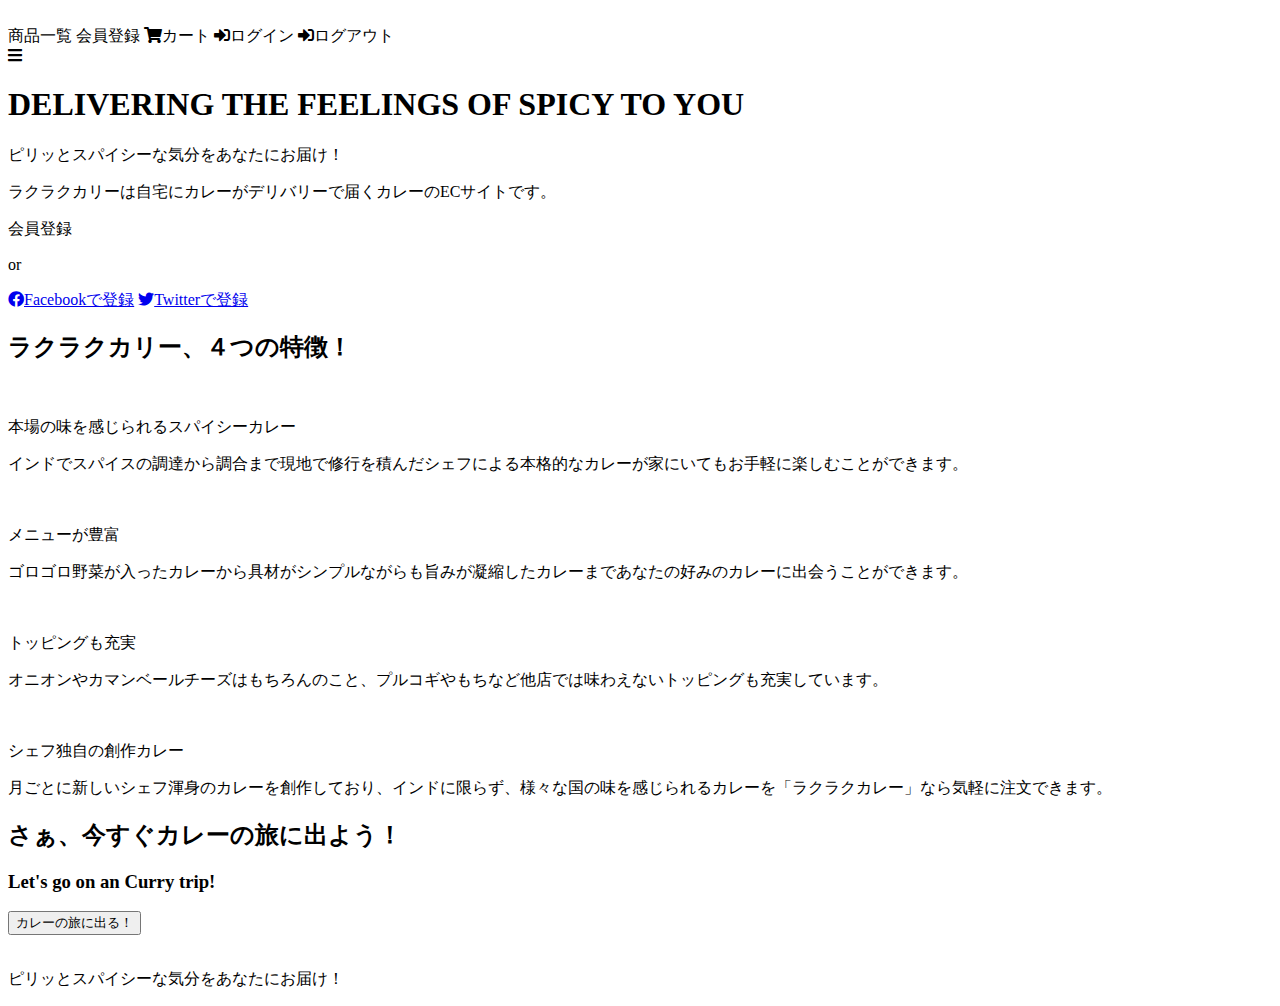
<file: src/main/resources/templates/top.html>
<!DOCTYPE html>
<html lang="ja" xmlns:th="http://www.thymeleaf.org" xmlns:sec="http://www.thymeleaf.org/extras/spring-security">
  <head>
    <meta charset="utf-8" />
    <meta name="viewport" content="width=device-width, initial-scale=1.0" />
    <title>ラクラクカリー</title>
    <link rel="stylesheet" th:href="@{/css/common.css}" />
    <link rel="stylesheet" th:href="@{/css/header.css}" />
    <link rel="stylesheet" th:href="@{/css/footer.css}" />
    <link rel="stylesheet" th:href="@{/css/top.css}" />
    <link rel="stylesheet" th:href="@{/css/responsive.css}" />
    <link
      href="https://use.fontawesome.com/releases/v5.6.1/css/all.css"
      rel="stylesheet"
    />
  </head>
  <body>
    <header>
      <div class="container">
        <div class="header">
          <div class="header-left">
            <a href="@{/}">
              <img class="logo" th:src="@{/img/header_logo.png}" />
            </a>
          </div>

          <div class="header-right">
            <a th:href="@{/showList}">商品一覧</a>
            <a th:href="@{/registerUser}">会員登録</a>
            <a th:href="@{/showCartList}"
              ><i class="fas fa-shopping-cart"></i>カート</a
            >
            <span class="header-right" sec:authorize="!isAuthenticated()">
              <a th:href="@{/loginAndLogout}" class="login">
                <i class="fas fa-sign-in-alt"></i>ログイン
              </a>
            </span>
            <span class="header-right" sec:authorize="isAuthenticated()">
              <a th:href="@{/loginAndLogout/logout}" class="login">
                <i class="fas fa-sign-in-alt"></i>ログアウト
              </a>
          </div>
        </div>

        <!-- スマートフォン用のメニューアイコン -->
        <div class="menu-icon">
          <span class="fa fa-bars"></span>
        </div>
      </div>
    </header>

    <div class="top-wrapper">
      <div class="container">
        <h1>DELIVERING THE FEELINGS OF SPICY TO YOU</h1>
        <p>ピリッとスパイシーな気分をあなたにお届け！</p>
        <p>
          ラクラクカリーは自宅にカレーがデリバリーで届くカレーのECサイトです。
        </p>
        <div class="btn-wrapper">
          <a th:href="@{/registerUser}" class="btn signup">会員登録</a>
          <p>or</p>
          <a href="#" class="btn facebook"
            ><i class="fab fa-facebook"></i>Facebookで登録</a
          >
          <a href="#" class="btn twitter"
            ><i class="fab fa-twitter"></i>Twitterで登録</a
          >
        </div>
      </div>
    </div>

    <div class="top-item-wrapper">
      <div class="container">
        <div class="heading">
          <h2>ラクラクカリー、４つの特徴！</h2>
        </div>
        <div class="top-items">
          <div class="top-item">
            <div class="top-item-icon">
              <img th:src="@{/img/1.jpg}" />
              <p>本場の味を感じられるスパイシーカレー</p>
            </div>
            <p class="text-contents">
              インドでスパイスの調達から調合まで現地で修行を積んだシェフによる本格的なカレーが家にいてもお手軽に楽しむことができます。
            </p>
          </div>
          <div class="top-item">
            <div class="top-item-icon">
              <img th:src="@{/img/7.jpg}" />
              <p>メニューが豊富</p>
            </div>
            <p class="text-contents">
              ゴロゴロ野菜が入ったカレーから具材がシンプルながらも旨みが凝縮したカレーまであなたの好みのカレーに出会うことができます。
            </p>
          </div>
          <div class="top-item">
            <div class="top-item-icon">
              <img th:src="@{/img/12.jpg}" />
              <p>トッピングも充実</p>
            </div>
            <p class="text-contents">
              オニオンやカマンベールチーズはもちろんのこと、プルコギやもちなど他店では味わえないトッピングも充実しています。
            </p>
          </div>
          <div class="top-item">
            <div class="top-item-icon">
              <img th:src="@{/img/13.jpg}" />
              <p>シェフ独自の創作カレー</p>
            </div>
            <p class="text-contents">
              月ごとに新しいシェフ渾身のカレーを創作しており、インドに限らず、様々な国の味を感じられるカレーを「ラクラクカレー」なら気軽に注文できます。
            </p>
          </div>
        </div>
      </div>
    </div>

    <div class="message-wrapper">
      <div class="container">
        <div class="heading">
          <h2>さぁ、今すぐカレーの旅に出よう！</h2>
          <h3>Let's go on an Curry trip!</h3>
        </div>
        <form th:action="@{/showList}" method="get">
        <button class="btn message">カレーの旅に出る！</button>
        </form>
      </div>
    </div>

    <footer>
      <div class="container">
        <img th:src="@{/img/header_logo.png}" />
        <p>ピリッとスパイシーな気分をあなたにお届け！</p>
      </div>
    </footer>
  </body>
</html>
</file>
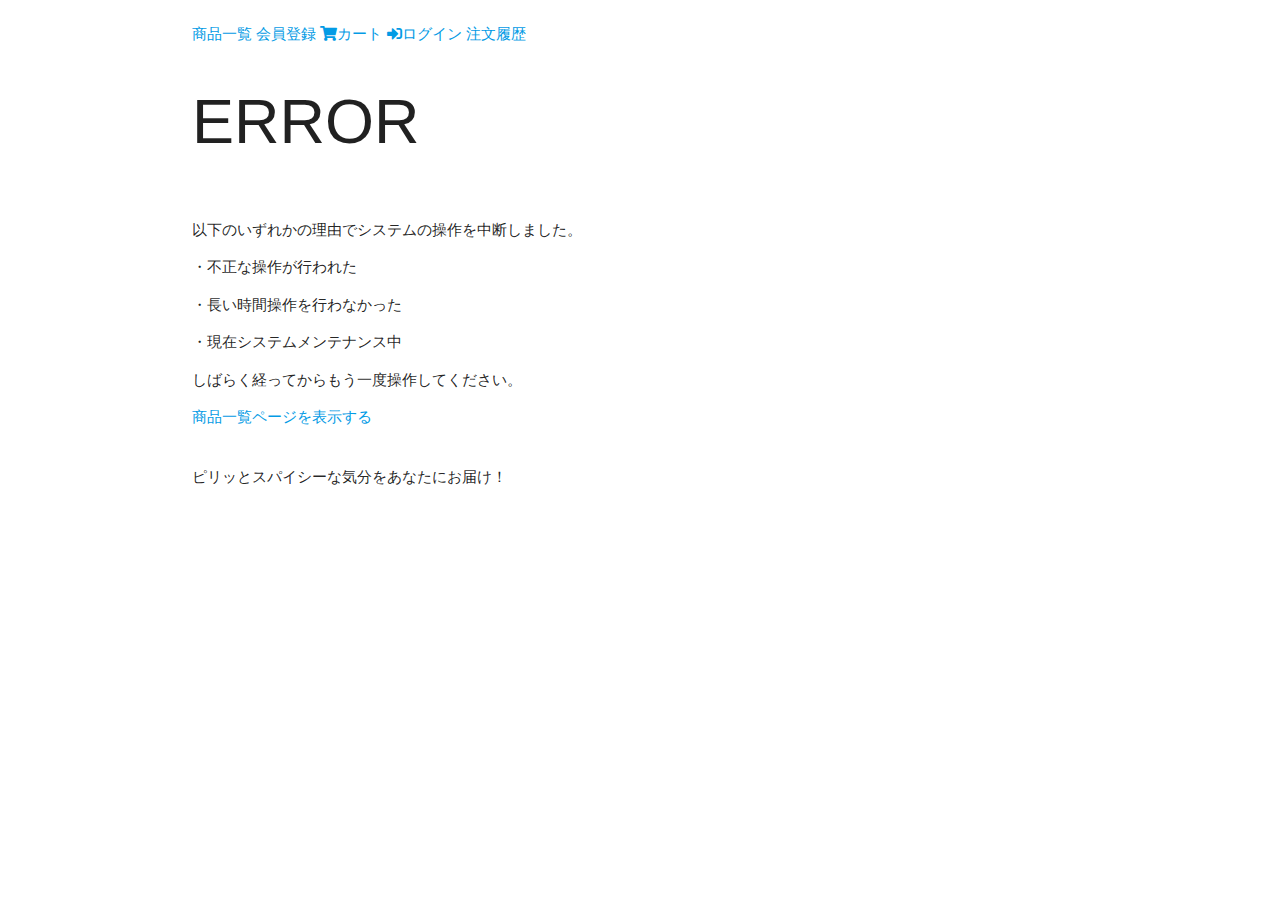
<file: src/main/resources/templates/error/5xx.html>
<!DOCTYPE html>
<html lang="ja" xmlns:th="http://www.thymeleaf.org">
<head>
<!--Import Google Icon Font-->
    <link
      href="https://fonts.googleapis.com/icon?family=Material+Icons"
      rel="stylesheet"
    />
    <!-- Import Materialize CSS -->
    <link
      rel="stylesheet"
      href="https://cdnjs.cloudflare.com/ajax/libs/materialize/1.0.0/css/materialize.min.css"
    />
    <!-- Import Font Wesome -->
    <link
      href="https://use.fontawesome.com/releases/v5.6.1/css/all.css"
      rel="stylesheet"
    />
    <link rel="stylesheet" th:href="@{/css/common.css}" />
    <link rel="stylesheet" th:href="@{/css/header.css}" />
    <link rel="stylesheet" th:href="@{/css/footer.css}" />
    <link rel="stylesheet" th:href="@{/css/register_admin.css}" />
    <link rel="stylesheet" th:href="@{/css/login.css}" />
    <link rel="stylesheet" th:href="@{/css/item_list.css}" />
    <link rel="stylesheet" th:href="@{/css/item_detail.css}" />
    <link rel="stylesheet" th:href="@{/css/cart_list.css}" />
    <link rel="stylesheet" th:href="@{/css/order_confirm.css}" />
    <link rel="stylesheet" th:href="@{/css/order_finished.css}" />
    <link rel="stylesheet" th:href="@{/css/responsive.css}" />
    <link rel="stylesheet" th:href="@{/css/error_page.css}" />
    
    <meta charset="UTF-8" />
    <meta http-equiv="X-UA-Compatible" content="IE=edge" />
    <meta name="viewport" content="width=device-width, initial-scale=1.0" />
    <title>ERROR|ラクラクカリー</title>
</head>
<body>
<header>
<div class="container">
        <div class="header">
          <div class="header-left">
            <a th:href="@{/}">
              <img class="logo" th:src="@{/img/header_logo.png}" />
            </a>
          </div>

          <div class="header-right">
            <a th:href="@{/}">商品一覧</a>
            <a th:href="@{/registerUser}">会員登録</a>
            <a th:href="@{/cart/showCartList}"
              ><i class="fas fa-shopping-cart"></i>カート</a
            >
            <a th:href="@{/loginAndLogout}" class="login">
              <i class="fas fa-sign-in-alt"></i>ログイン
            </a>

            <a th:href="@{/orderHistory}">注文履歴</a>
          </div>
        </div>
      </div>
    </header>
    <div class="top-wrapper">
      <div class="container">
        <div class="error-explanation">
        <h1 class="error-title">ERROR</h1>
        <img class="error-image" th:src="@{/img/TajMahal.jpeg}">
          <p>以下のいずれかの理由でシステムの操作を中断しました。</p>
            <p>・不正な操作が行われた</p>
            <p>・長い時間操作を行わなかった</p>
            <p>・現在システムメンテナンス中</p>
            <p>しばらく経ってからもう一度操作してください。</p>
          
          <a th:href="@{/}">商品一覧ページを表示する</a>
        </div>
       </div>
      </div>
      <footer>
      <div class="container">
        <img th:src="@{/img/header_logo.png}" />
        <p>ピリッとスパイシーな気分をあなたにお届け！</p>
      </div>
    </footer>
</body>
</html>
</file>
